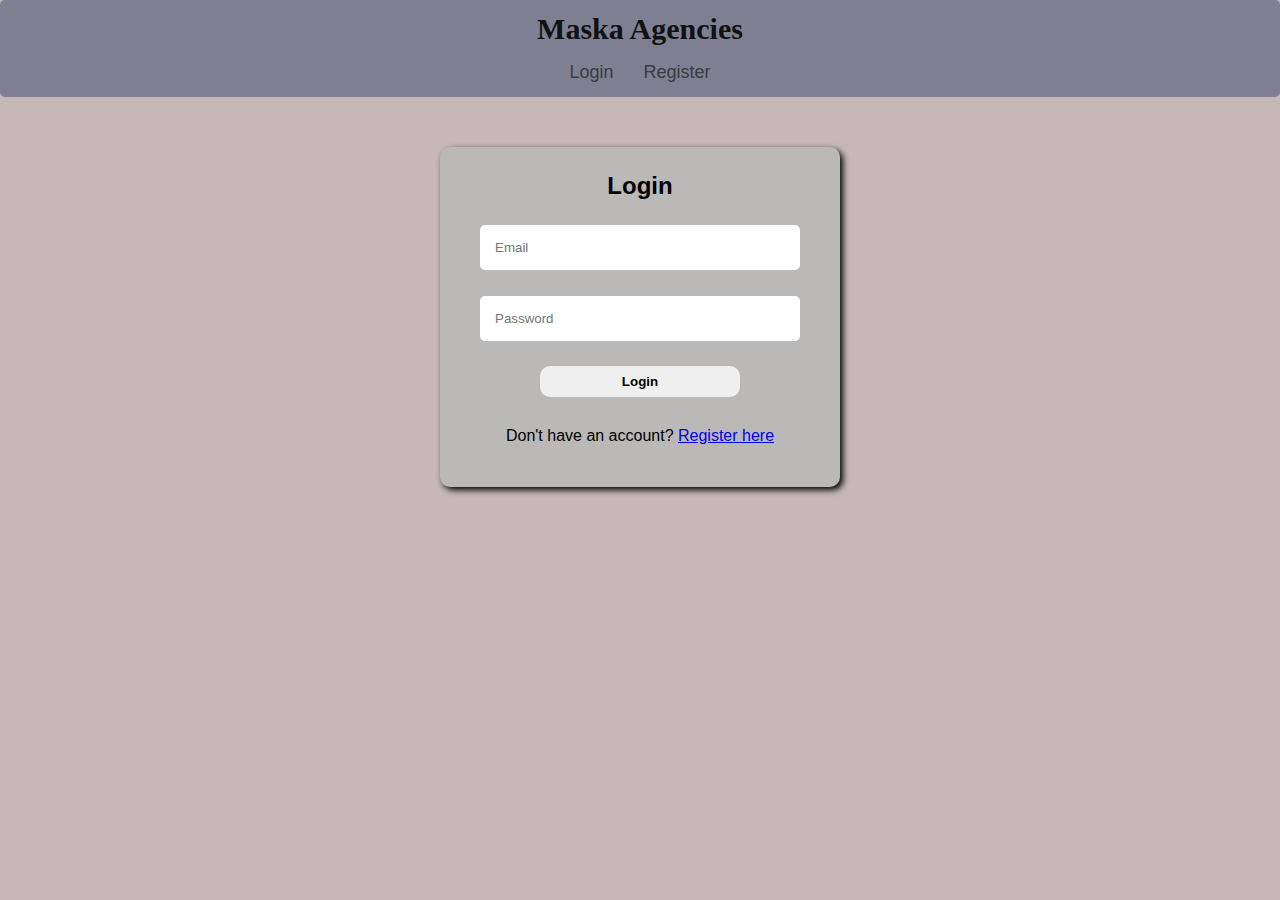
<file: index.html>
<!DOCTYPE html>
<html lang="en">
<head>
    <meta charset="UTF-8">
    <meta name="viewport" content="width=device-width, initial-scale=1.0">
    <title>login</title>
    <link rel="stylesheet" href="style.css">
</head>
<body>

    <header class="header">
        <h1>Maska Agencies</h1>
        <nav class="nav1">
            <a href="index.html">Login</a>
            <a href="register.html">Register</a>
        </nav>
    </header>

    <main>
        <!--Login form-->
        <div class="login-box">
            <h2>Login</h2>
            <form id="loginform" class="login-form">
                <input id="email" type="text" name="email" placeholder="Email" required><br><br> 
                <input id="password" type="password" name="password" placeholder="Password" required><br><br>
                <button class="btn" type="submit"><b>Login</b></button>
            </form><br>
            <p id="loginMessage"></p>
            <p>Don't have an account? <a href="register.html">Register here</a></p>
        </div>
    </main>
</body>
<script src="script.js"></script>
</html>
</file>
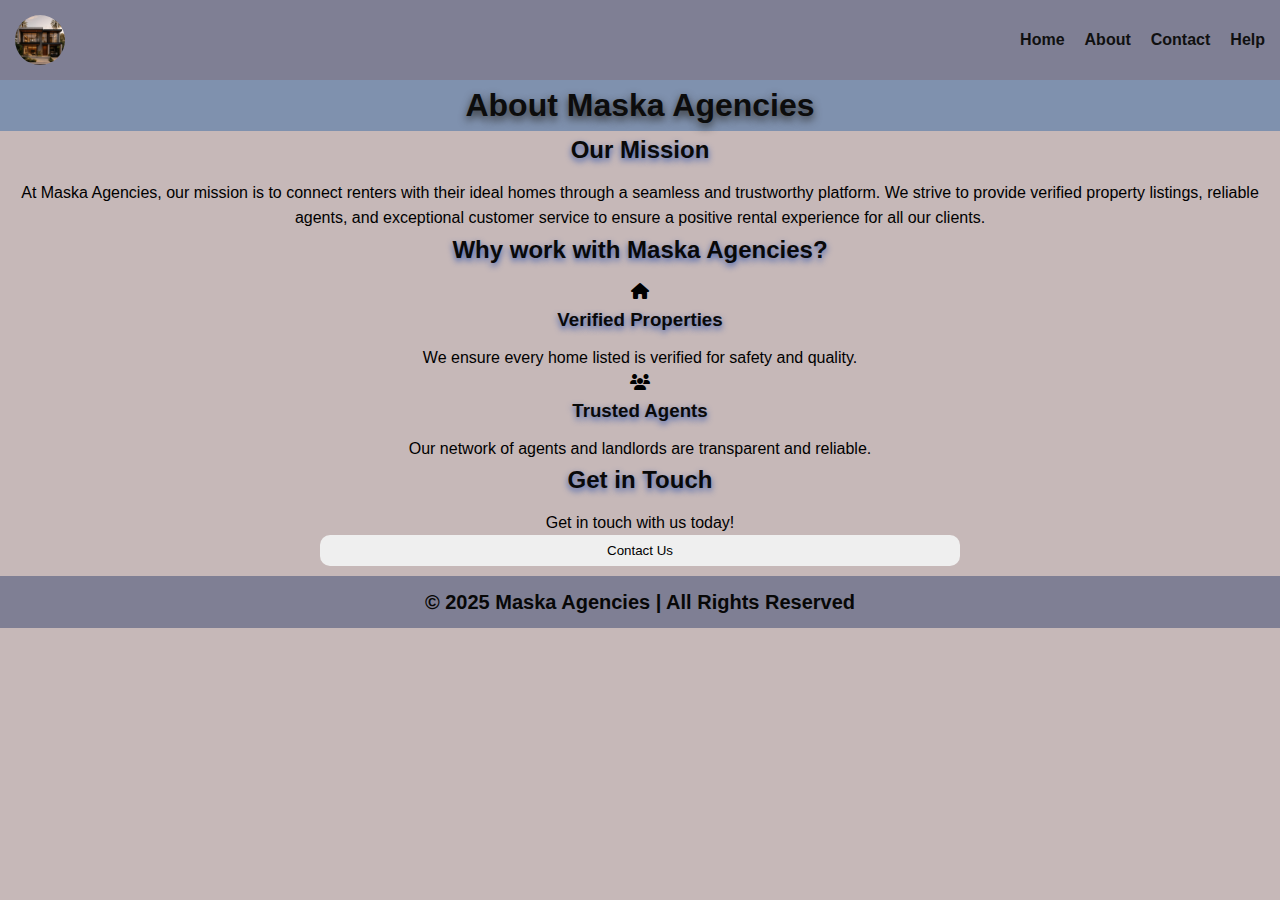
<file: about.html>
<!DOCTYPE html>
<html lang="en">
<head>
    <meta charset="UTF-8">
    <meta name="viewport" content="width=device-width, initial-scale=1.0">
    <title>about</title>
     <link rel="stylesheet" href="https://cdnjs.cloudflare.com/ajax/libs/font-awesome/6.5.0/css/all.min.css"/>

    <link rel="stylesheet" href="style.css"> 
</head>
<body>

     <!--Navigation-->
    <header class="navbar">
      
        <div class="logo"></div>
        <nav class="nav-links">
            <a href="home.html">Home</a>
            <a href="about.html">About</a>
            <a href="contact.html">Contact</a>
            <a href="help.html">Help</a>
        </nav>
    </header>

    <section class="welcome">
        <h1>About Maska Agencies</h1>
    </section>

    <section class="about-content">
        <h2>Our Mission</h2>
        <p>At Maska Agencies, our mission is to connect renters with their ideal homes
           through a seamless and trustworthy platform. We strive to provide verified property listings,
           reliable agents, and exceptional customer service to ensure a positive rental experience for all our clients.
        </p>
    </section>

  <!--why-choose-us-->
    <section class="why-choose-us">
        <h2>Why work with Maska Agencies?</h2>
        <div class="features">
            <div class="feature">
            <i class="fa fa-house"></i>
            <h3>Verified Properties</h3>
            <p>We ensure every home listed is verified for safety and quality.</p>
            </div>

            <div class="feature">
            <i class="fa fa-users"></i>
            <h3>Trusted Agents</h3>
            <p>Our network of agents and landlords are transparent and reliable.</p>
            </div>
        </div>
    </section>

    <section class="contact-cta">
        <h2>Get in Touch</h2>
        <p>Get in touch with us today!</p>
        <a href="contact.html"><button class="btn">Contact Us</button></a>
    </section>


    <!--footer-->
    <footer class="footer">
        <p>&copy; 2025 Maska Agencies | All Rights Reserved</p>
    </footer>
    
</body>
</html>
</file>
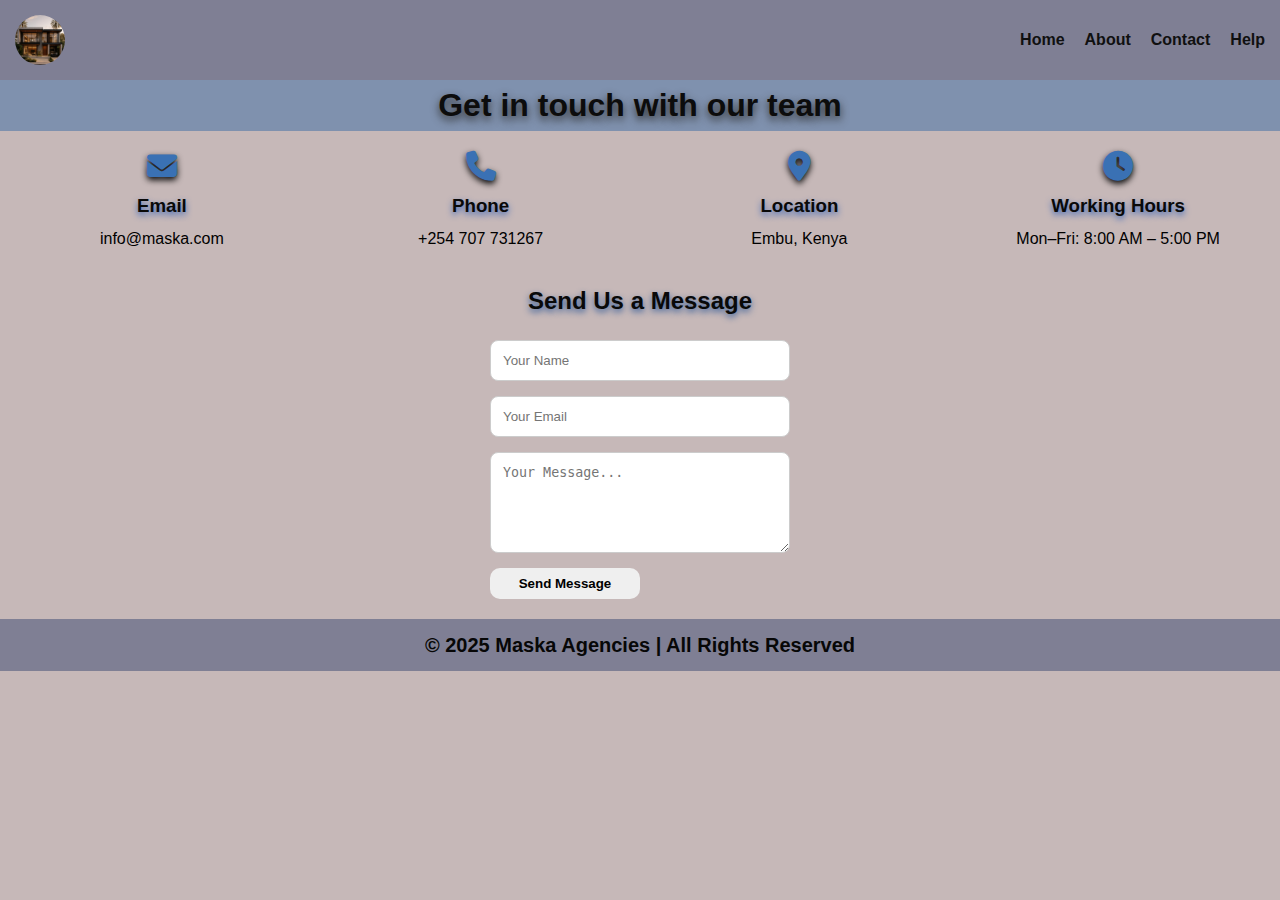
<file: contact.html>
<!DOCTYPE html>
<html lang="en">
<head>
    <meta charset="UTF-8">
    <meta name="viewport" content="width=device-width, initial-scale=1.0">
    <title>contact</title>
    <link rel="stylesheet" href="https://cdnjs.cloudflare.com/ajax/libs/font-awesome/6.5.0/css/all.min.css"/>

    <link rel="stylesheet" href="style.css">
</head>
<body>

     <!--Navigation-->
    <header class="navbar">
      
        <div class="logo"></div>
        <nav class="nav-links">
            <a href="home.html">Home</a>
            <a href="about.html">About</a>
            <a href="contact.html">Contact</a>
            <a href="help.html">Help</a>
        </nav>
    </header>

    <section class="welcome">
        <h1>Get in touch with our team</h1>
    </section>

    <section class="contact-info">
        <div class="info-box">
            <i class="fa fa-envelope"></i>
            <h3>Email</h3>
            <p>info@maska.com</p>
        </div>

        <div class="info-box">
            <i class="fa fa-phone"></i>
            <h3>Phone</h3>
            <p>+254 707 731267</p>
        </div>

        <div class="info-box">
            <i class="fa fa-location-dot"></i>
            <h3>Location</h3>
            <p>Embu, Kenya</p>
        </div>

        <div class="info-box">
            <i class="fa fa-clock"></i>
            <h3>Working Hours</h3>
            <p>Mon–Fri: 8:00 AM – 5:00 PM</p>
        </div>
    </section>

    <section class="contact-form">
        <h2>Send Us a Message</h2>
        <form>
            <input type="text" name="name" placeholder="Your Name" required>
            <input type="email" name="email" placeholder="Your Email" required>
            <textarea name="message" rows="5" placeholder="Your Message..." required></textarea>
            <button class="btn" type="submit"><b>Send Message</b></button>
            </form>
        </form>
    </section>


    <!--footer-->
    <footer class="footer">
        <p>&copy; 2025 Maska Agencies | All Rights Reserved</p>
    </footer>
    
</body>
</html>
</file>
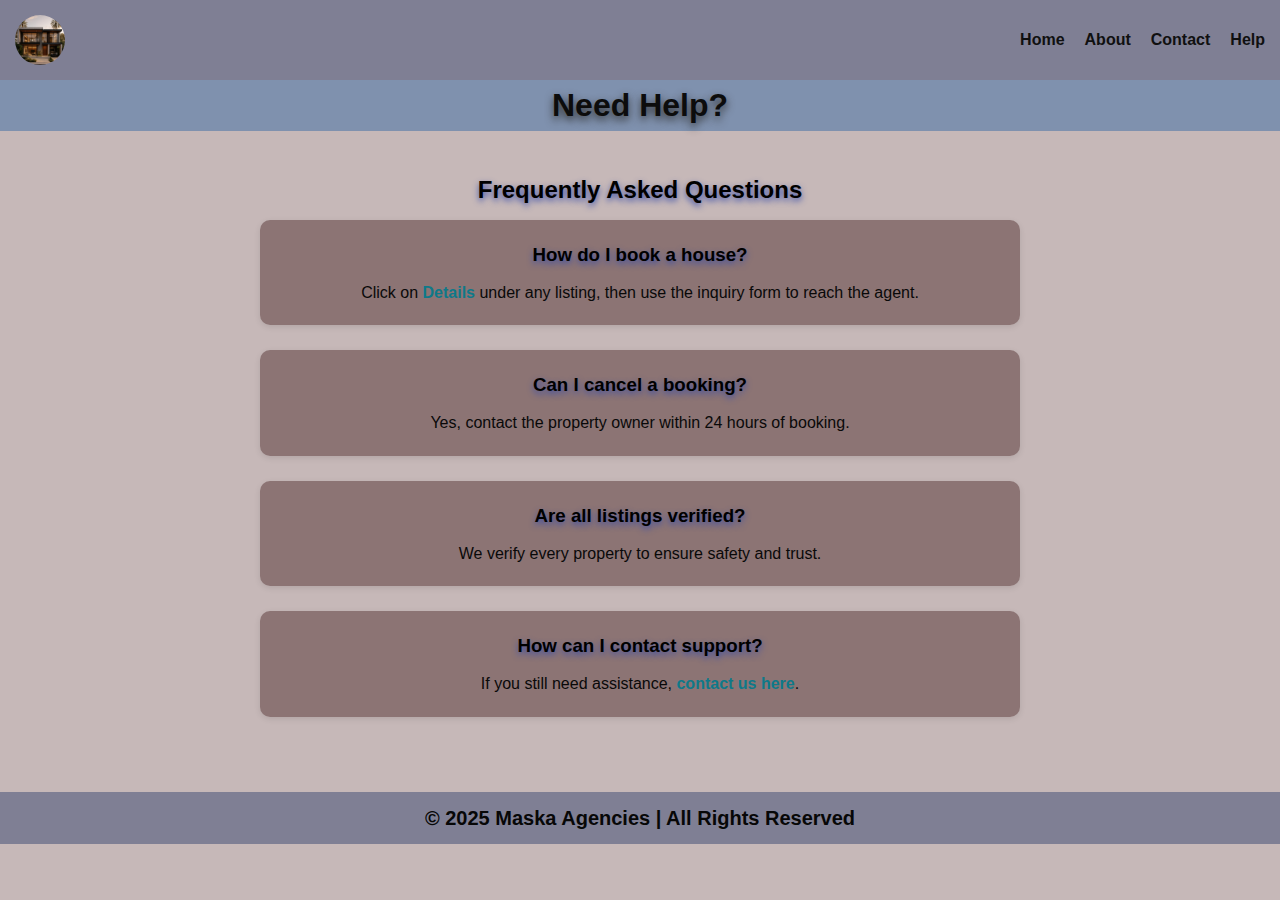
<file: help.html>
<!DOCTYPE html>
<html lang="en">
<head>
    <meta charset="UTF-8">
    <meta name="viewport" content="width=device-width, initial-scale=1.0">
    <title>help</title>
     <link rel="stylesheet" href="https://cdnjs.cloudflare.com/ajax/libs/font-awesome/6.5.0/css/all.min.css"/>

    <link rel="stylesheet" href="style.css">
</head>
<body class="body">

     <!--Navigation-->
    <header class="navbar">
      
        <div class="logo"></div>
        <nav class="nav-links">
            <a href="home.html">Home</a>
            <a href="about.html">About</a>
            <a href="contact.html">Contact</a>
            <a href="help.html">Help</a>
        </nav>
    </header>

    <!-- Help Header -->
    <section class="welcome">
        <h1>Need Help?</h1>
    </section>

    <!-- FAQs Section -->
    <section class="faqs">
        <h2>Frequently Asked Questions</h2>
        <div class="faq-item">
            <h3>How do I book a house?</h3>
            <p>Click on <a href="home.html"><b>Details</b></a> under any listing, then use the inquiry form to reach the agent.</p>
        </div>
        <div class="faq-item">
            <h3>Can I cancel a booking?</h3>
            <p>Yes, contact the property owner within 24 hours of booking.</p>
        </div>
        <div class="faq-item">
            <h3>Are all listings verified?</h3>
            <p>We verify every property to ensure safety and trust.</p>
        </div>
        <div class="faq-item">
            <h3>How can I contact support?</h3>
            <p>If you still need assistance, <a href="contact.html">contact us here</a>.</p>
        </div>
    </section>

    <!--footer-->
    <footer class="footer">
        <p>&copy; 2025 Maska Agencies | All Rights Reserved</p>
    </footer>
    
</body>
</html>
</file>
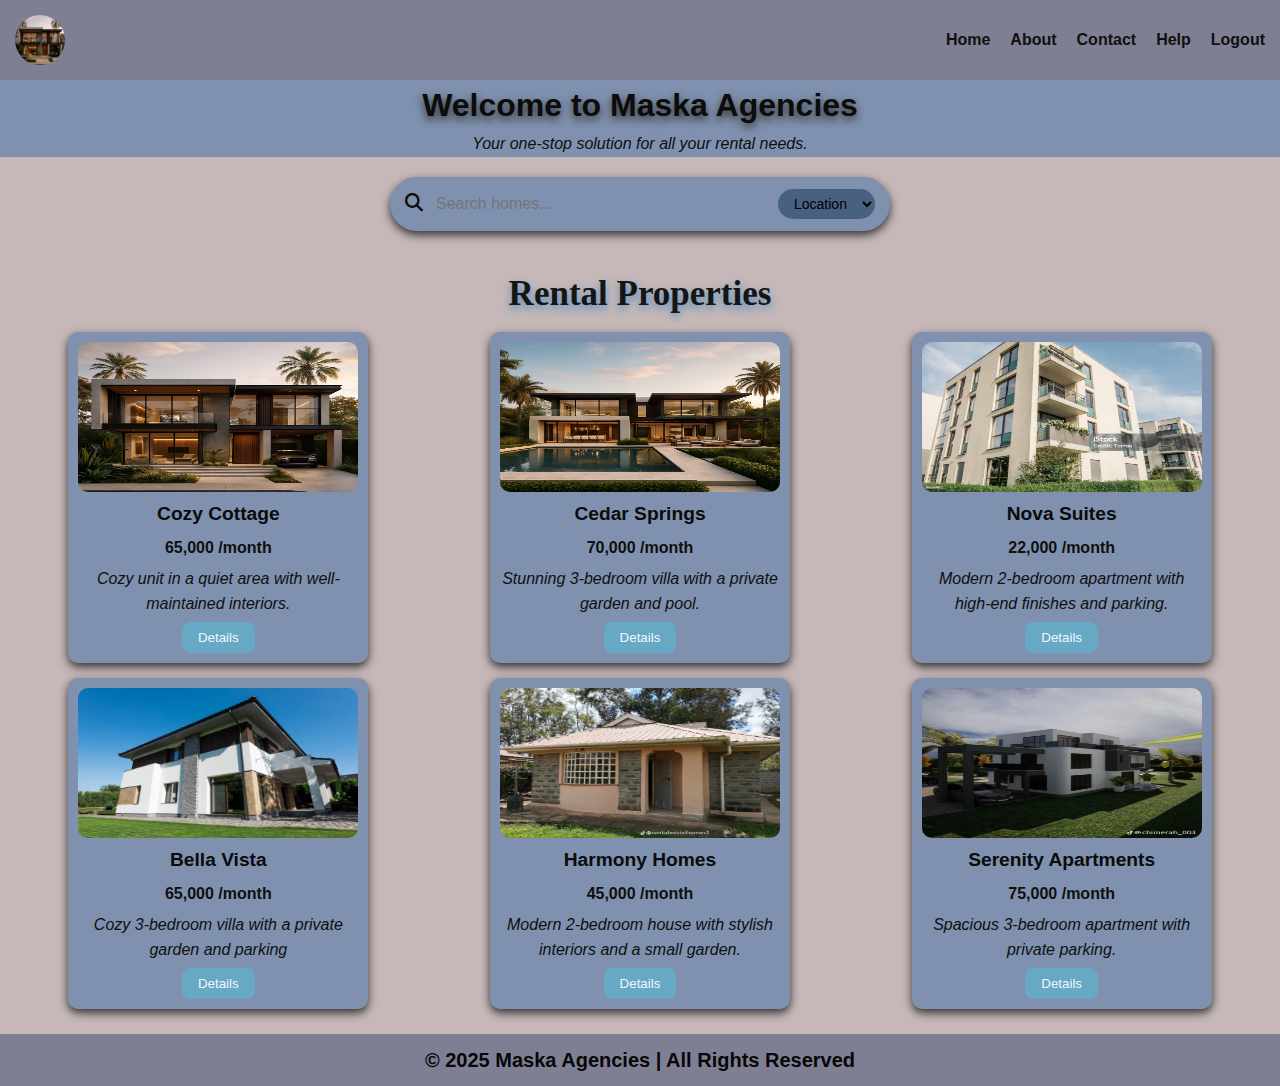
<file: home.html>
<!DOCTYPE html>
<html lang="en">
<head>
    <meta charset="UTF-8">
    <meta name="viewport" content="width=device-width, initial-scale=1.0">
    <title>Home page</title>
    <link rel="stylesheet" href="https://cdnjs.cloudflare.com/ajax/libs/font-awesome/6.5.0/css/all.min.css"/>

    <link rel="stylesheet" href="style.css"> 
</head>
<body>

    <!--Navigation-->
    <header class="navbar">
      
        <div class="logo"></div>
        <nav class="nav-links">
            <a href="home.html">Home</a>
            <a href="about.html">About</a>
            <a href="contact.html">Contact</a>
            <a href="help.html">Help</a>
            <a href="#" id="logoutlink">Logout</a>
        </nav>
    </header>

    <!--Welcome Section-->
    <section class="welcome">
        <h1>Welcome to Maska Agencies</h1>
        <p><i>Your one-stop solution for all your rental needs.</i></p>
    </section>

    <!--Search Bar-->
    <section class="search">
        <div class="search-box">
            <span class="search-icon"><i class="fa-solid fa-magnifying-glass"></i></span>
            <input type="text" placeholder="Search homes...">
            <select>
                <option value="location">Location</option>
                <option value="budget">Budget</option>
                <option value="both">Both</option>
            </select>
    </div>
    </section>

    <!--Available Homes Section-->
    <section class="homes">
        <h2>Rental Properties</h2>
        <div class="homes-grid">
            <div class="homes-card">
                <img src="house1/home.jpg" alt="home 1">
                <h3>Cozy Cottage</h3>
                <p><b>65,000 /month</b></p>
                <p><i>Cozy unit in a quiet area with well-maintained interiors.</i></p>
                <a href="house1.html"><button class="details">Details</button></a>
            </div>

            <div class="homes-card">
                <img src="house2/home.jpg" alt="home 2">
                <h3>Cedar Springs</h3>
                <p><b>70,000 /month</b></p>
                <p><i>Stunning 3-bedroom villa with a private garden and pool.</i></p>
                <a href="house2.html"><button class="details">Details</button></a>
            </div>

            <div class="homes-card">
                <img src="house3/image4.jpg" alt="home 3">
                <h3>Nova Suites</h3>
                <p><b>22,000 /month</b></p>
                <p><i>Modern 2-bedroom apartment with high-end finishes and parking.</i></p>
                <a href="house3.html"><button class="details">Details</button></a>
            </div>

            <div class="homes-card">
                <img src="house4/image1.jpg" alt="home 4">
                <h3>Bella Vista</h3>
                <p><b>65,000 /month</b></p>
                <p><i>Cozy 3-bedroom villa with a private garden and parking</i></p>
                <a href="house4.html"><button class="details">Details</button></a>
            </div>

            <div class="homes-card">
                <img src="house5/home.jpg" alt="home 5">
                <h3>Harmony Homes</h3>
                <p><b>45,000 /month</b></p>
                <p><i>Modern 2-bedroom house with stylish interiors and a small garden.</i></p>
                <a href="house5.html"><button class="details">Details</button></a>
            </div>

            <div class="homes-card">
                <img src="house6/home1.jpg" alt="home 6">
                <h3>Serenity Apartments</h3>
                <p><b>75,000 /month</b></p>
                <p><i>Spacious 3-bedroom apartment with private parking.</i></p>
                <a href="house6.html"><button class="details">Details</button></a>
            </div>
        </div>
    </section>

    <!--footer-->
    <footer class="footer">
        <p>&copy; 2025 Maska Agencies | All Rights Reserved</p>
    </footer>
    
</body>
<script src="script.js"></script>
</html>
</file>
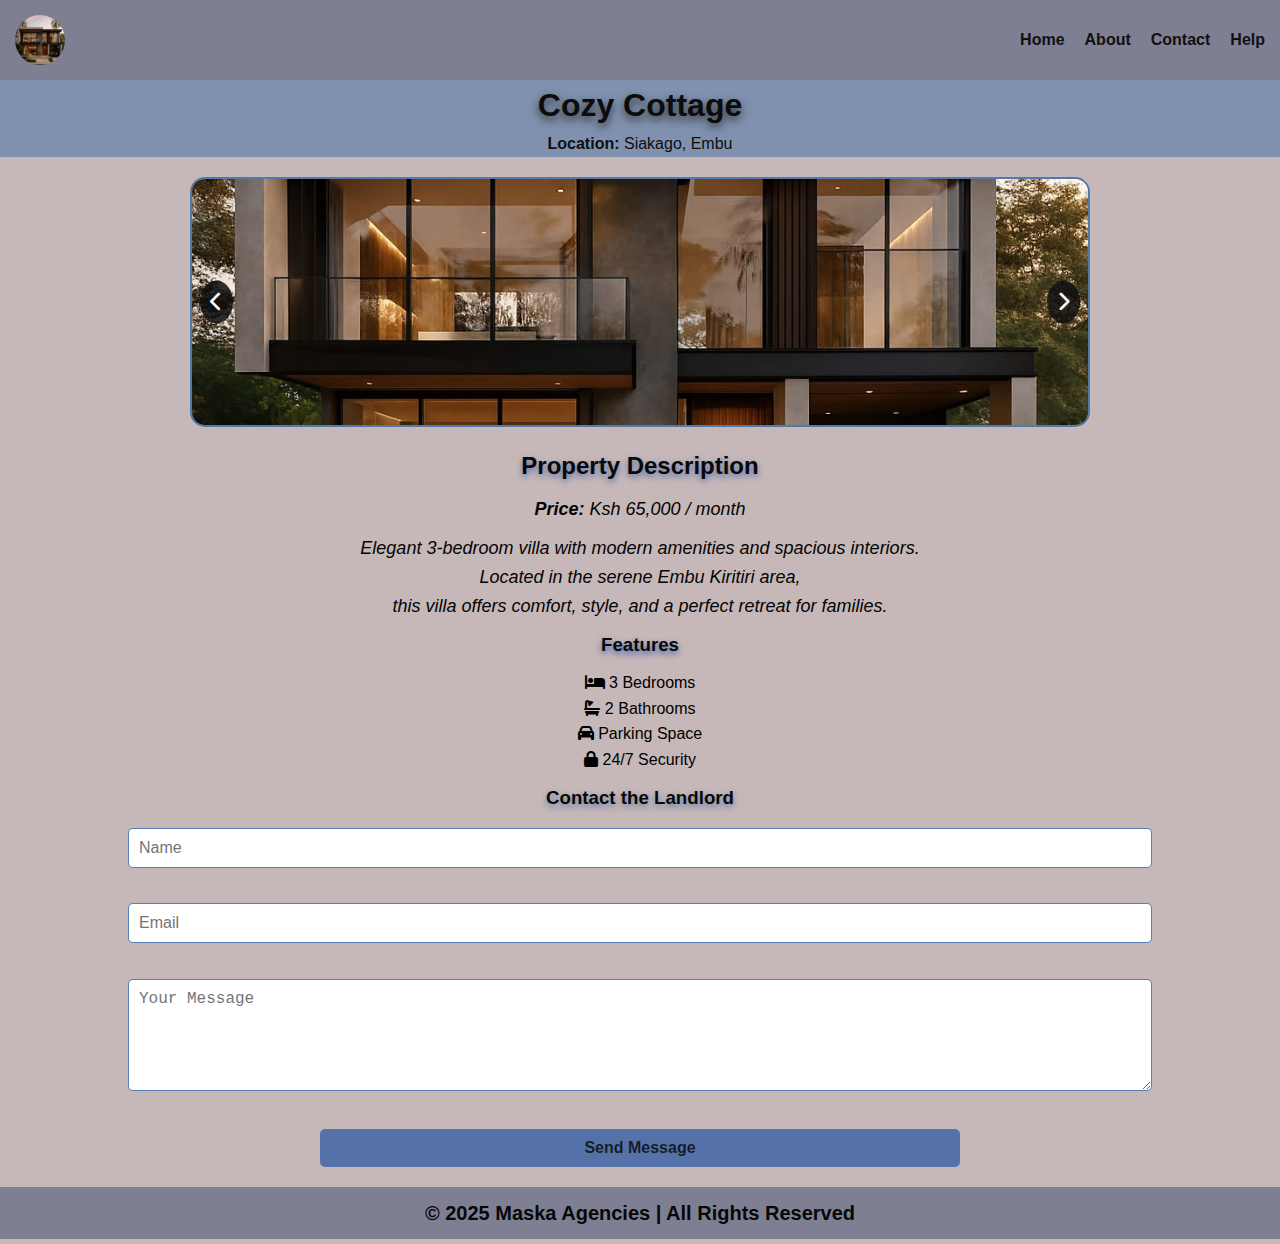
<file: house1.html>
<!DOCTYPE html>
<html lang="en">
<head>
    <meta charset="UTF-8">
    <meta name="viewport" content="width=device-width, initial-scale=1.0">
    <title>Houses</title>
    <link rel="stylesheet" href="https://cdnjs.cloudflare.com/ajax/libs/font-awesome/6.5.0/css/all.min.css"/>

    <link rel="stylesheet" href="style.css">
</head>
<body>

    <!--Navigation-->
    <header class="navbar">
      
        <div class="logo"></div>
        <nav class="nav-links">
            <a href="home.html">Home</a>
            <a href="about.html">About</a>
            <a href="contact.html">Contact</a>
            <a href="help.html">Help</a>
        </nav>
    </header>

    <main>

    <!--Home Header-->
    <section class="welcome">
        <h1>Cozy Cottage</h1>
        <p><b>Location:</b> Siakago, Embu</p>
    </section>

        <!--image gallery-->
        <section class="image-gallery">
            <div class="image-container">
                <button class="prev"><i class="fa fa-chevron-left"></i></button>
                <div class="image-thumbnails">
                    <img src="house1/home.jpg" alt="blue villa">
                    <img src="house1/home1.jpg" alt="blue villa">
                    <img src="house1/home2.jpg" alt="blue villa">
                    <img src="house1/home3.jpg" alt="blue villa">
                    <img src="house1/home4.jpg" alt="blue villa">
                </div>
                <button class="next"><i class="fa fa-chevron-right"></i></button>
            </div>
        </section>

        <!--description-->
        <section class="description">
            <h2>Property Description</h2>
            <p><b>Price:</b> <i>Ksh 65,000 / month </i></p>
            <p>Elegant 3-bedroom villa with modern amenities and spacious interiors.<br> 
               Located in the serene Embu Kiritiri area,<br> this villa offers comfort,
               style, and a perfect retreat for families.
            </p>
        </section>

        <!--Features-->
        <section class="features">
            <h3>Features</h3>
            <ul>
                <li><i class="fa-solid fa-bed"></i> 3 Bedrooms</li>
                <li><i class="fa-solid fa-bath"></i> 2 Bathrooms</li>
                <li><i class="fa-solid fa-car"></i> Parking Space</li>
                <li><i class="fa-solid fa-lock"></i> 24/7 Security</li>
            </ul>
        </section>

        <!--landlord-->
        <section class="landlord">
            <h3>Contact the Landlord</h3>
            <form class="landlord-form">
                <input type="text" name="name" placeholder="Name" required><br><br>
                <input type="email" name="email" placeholder="Email" required><br><br>
                <textarea name="message" placeholder="Your Message" rows="5" required></textarea><br><br>
                <button class="btn" type="submit"><b>Send Message</b></button>
            </form>

    </main>    

        <!--footer-->
    <footer class="footer">
        <p>&copy; 2025 Maska Agencies | All Rights Reserved</p>
    </footer>
 
</body>
<script src="script.js"></script>
</html>
</file>
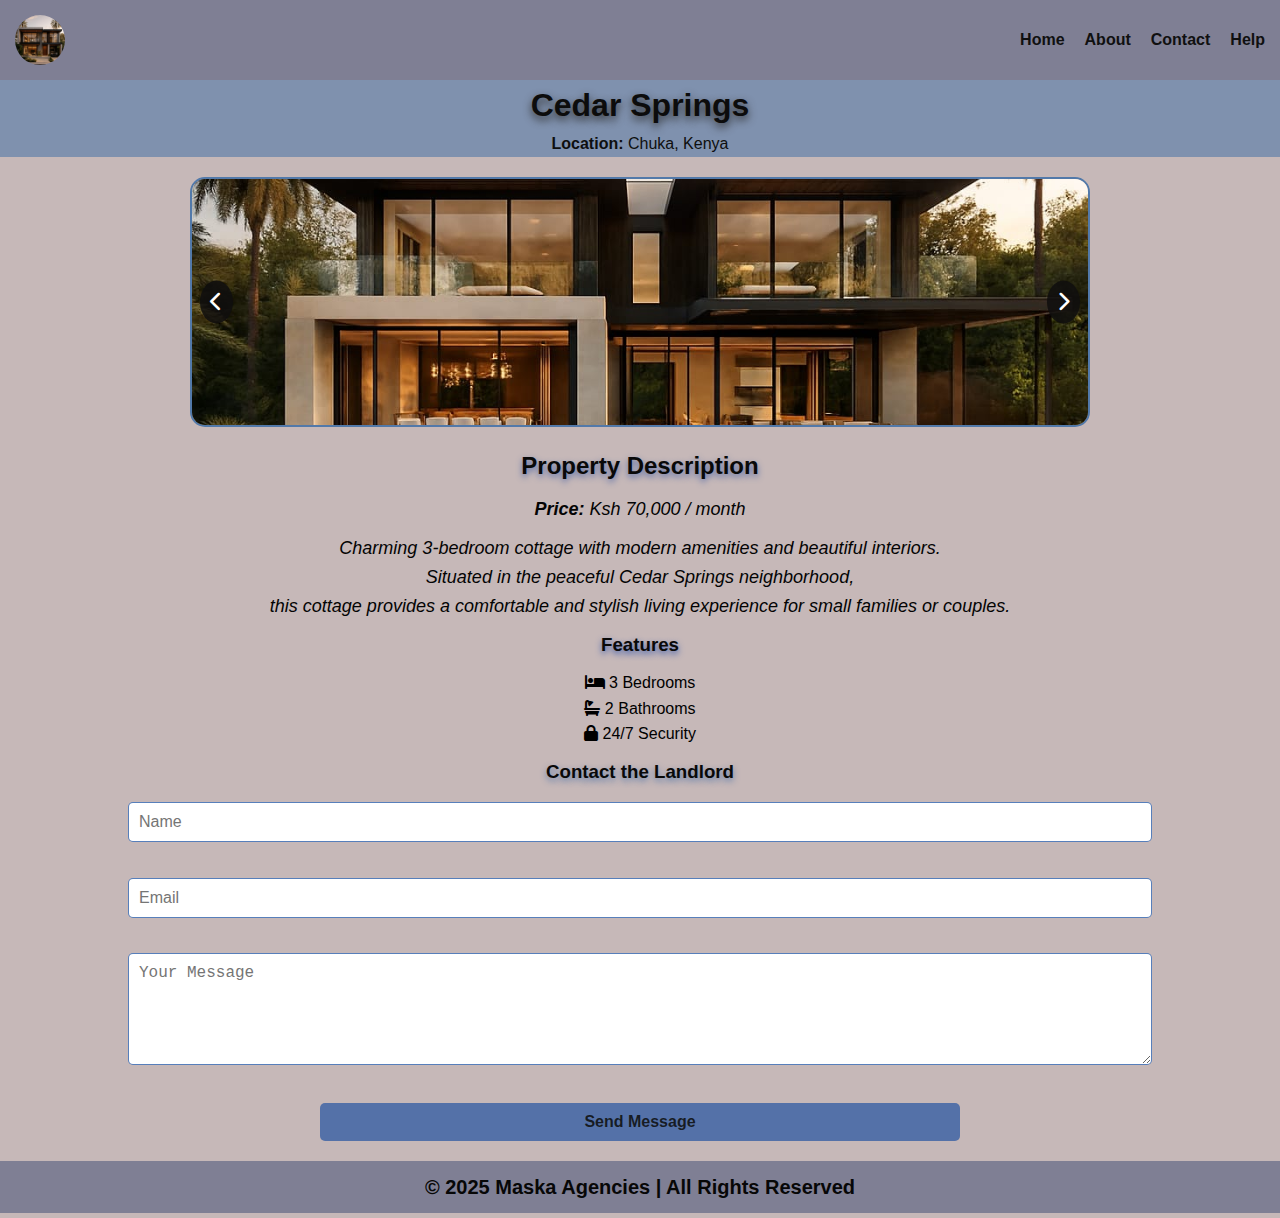
<file: house2.html>
<!DOCTYPE html>
<html lang="en">
<head>
    <meta charset="UTF-8">
    <meta name="viewport" content="width=device-width, initial-scale=1.0">
    <title>Houses</title>
    <link rel="stylesheet" href="https://cdnjs.cloudflare.com/ajax/libs/font-awesome/6.5.0/css/all.min.css"/>

    <link rel="stylesheet" href="style.css">
</head>
<body>

    <!--Navigation-->
    <header class="navbar">
      
        <div class="logo"></div>
        <nav class="nav-links">
            <a href="home.html">Home</a>
            <a href="about.html">About</a>
            <a href="contact.html">Contact</a>
            <a href="help.html">Help</a>
        </nav>
    </header>

    <main>

    <!--Home Header-->
    <section class="welcome">
        <h1>Cedar Springs</h1>
        <p><b>Location:</b> Chuka, Kenya</p>
    </section>

        <!--image gallery-->
        <section class="image-gallery">
            <div class="image-container">
                <button class="prev"><i class="fa fa-chevron-left"></i></button>
                <div class="image-thumbnails">
                    <img src="house2/home.jpg" alt="blue villa">
                    <img src="house2/home1.jpg" alt="blue villa">
                    <img src="house2/home2.jpg" alt="blue villa">
                    <img src="house2/home3.jpg" alt="blue villa">
                    <img src="house2/home4.jpg" alt="blue villa">
                    <img src="house2/home5.jpg" alt="blue villa">
                </div>
                <button class="next"><i class="fa fa-chevron-right"></i></button>
            </div>
        </section>

        <!--description-->
        <section class="description">
            <h2>Property Description</h2>
            <p><b>Price:</b> <i>Ksh 70,000 / month </i></p>
            <p>Charming 3-bedroom cottage with modern amenities and beautiful interiors.<br> 
               Situated in the peaceful Cedar Springs neighborhood,<br> this cottage provides
               a comfortable and stylish living experience for small families or couples.
            </p>
        </section>

        <!--Features-->
        <section class="features">
            <h3>Features</h3>
            <ul>
                <li><i class="fa-solid fa-bed"></i> 3 Bedrooms</li>
                <li><i class="fa-solid fa-bath"></i> 2 Bathrooms</li>
                <li><i class="fa-solid fa-lock"></i> 24/7 Security</li>
            </ul>
        </section>

        <!--landlord-->
        <section class="landlord">
            <h3>Contact the Landlord</h3>
            <form class="landlord-form">
                <input type="text" name="name" placeholder="Name" required><br><br>
                <input type="email" name="email" placeholder="Email" required><br><br>
                <textarea name="message" placeholder="Your Message" rows="5" required></textarea><br><br>
                <button class="btn" type="submit"><b>Send Message</b></button>
            </form>

    </main>    

        <!--footer-->
    <footer class="footer">
        <p>&copy; 2025 Maska Agencies | All Rights Reserved</p>
    </footer>
 
</body>
<script src="script.js"></script>
</html>
</file>
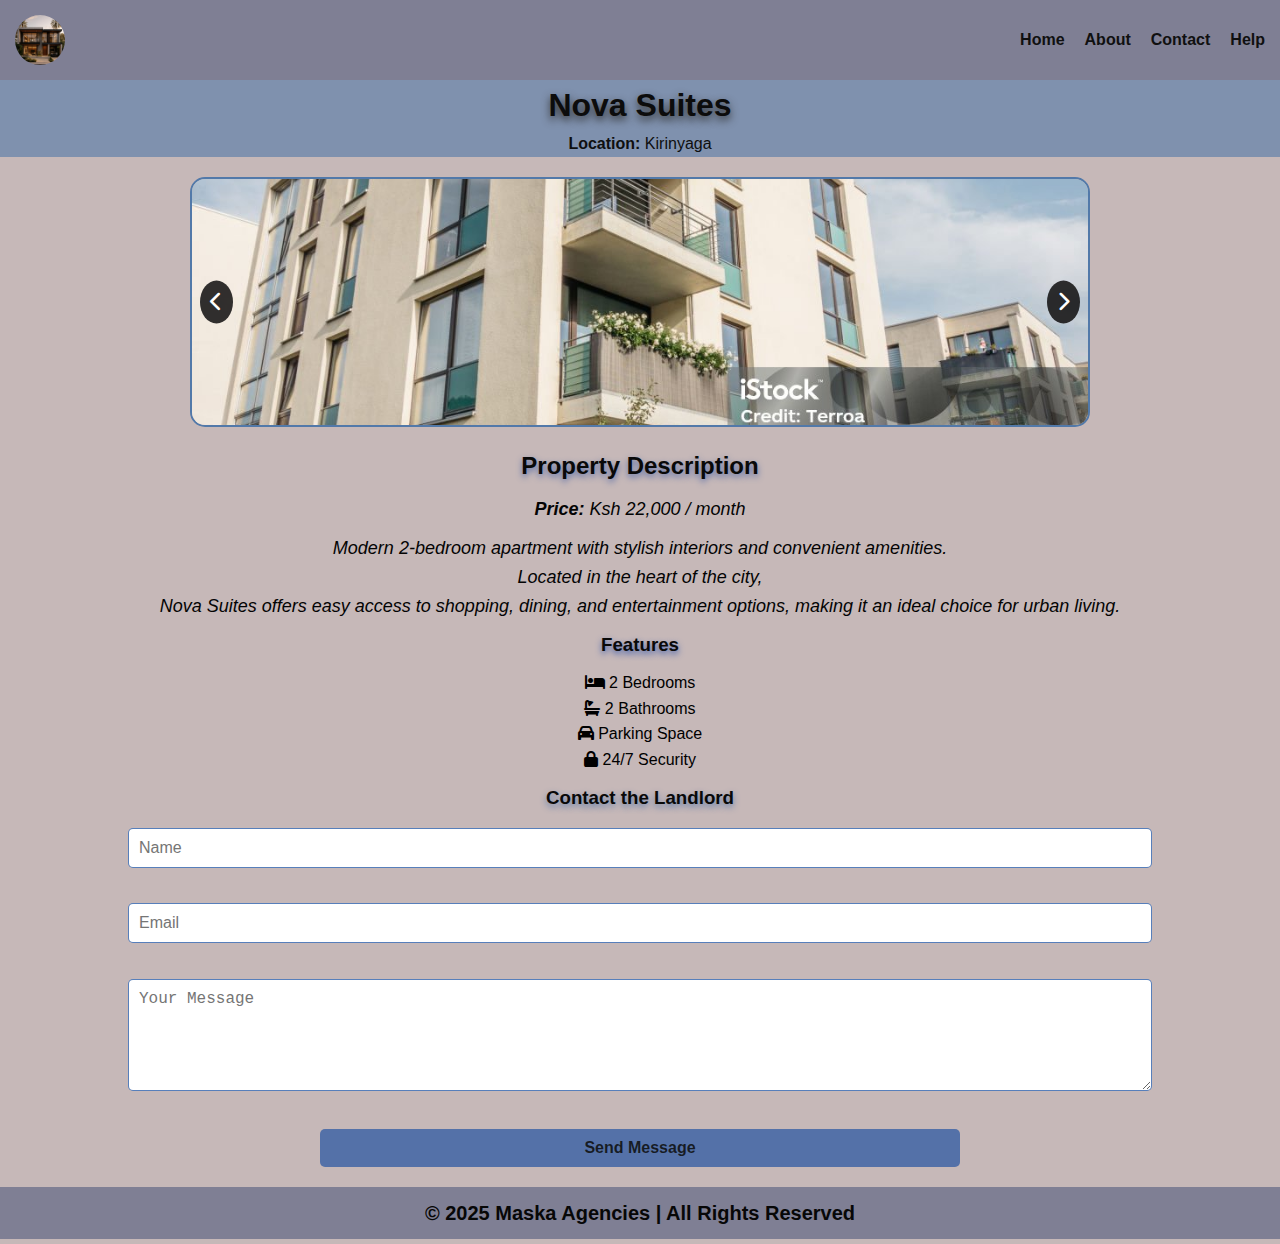
<file: house3.html>
<!DOCTYPE html>
<html lang="en">
<head>
    <meta charset="UTF-8">
    <meta name="viewport" content="width=device-width, initial-scale=1.0">
    <title>Houses</title>
    <link rel="stylesheet" href="https://cdnjs.cloudflare.com/ajax/libs/font-awesome/6.5.0/css/all.min.css"/>

    <link rel="stylesheet" href="style.css">
</head>
<body>

    <!--Navigation-->
    <header class="navbar">
      
        <div class="logo"></div>
        <nav class="nav-links">
            <a href="home.html">Home</a>
            <a href="about.html">About</a>
            <a href="contact.html">Contact</a>
            <a href="help.html">Help</a>
        </nav>
    </header>

    <main>

    <!--Home Header-->
    <section class="welcome">
        <h1>Nova Suites</h1>
        <p><b>Location:</b> Kirinyaga</p>
    </section>

        <!--image gallery-->
        <section class="image-gallery">
            <div class="image-container">
                <button class="prev"><i class="fa fa-chevron-left"></i></button>
                <div class="image-thumbnails">
                    <img src="house3/image4.jpg" alt="blue villa">
                    <img src="house3/home.jpg" alt="blue villa">
                    <img src="house3/home1.jpg" alt="blue villa">
                    <img src="house3/home2.jpg" alt="blue villa">
                    <img src="house3/home3.jpg" alt="blue villa">
                </div>
                <button class="next"><i class="fa fa-chevron-right"></i></button>
            </div>
        </section>

        <!--description-->
        <section class="description">
            <h2>Property Description</h2>
            <p><b>Price:</b> <i>Ksh 22,000 / month </i></p>
            <p>Modern 2-bedroom apartment with stylish interiors and convenient amenities.<br> 
               Located in the heart of the city,<br> Nova Suites offers easy access to shopping,
               dining, and entertainment options, making it an ideal choice for urban living.
        </section>

        <!--Features-->
        <section class="features">
            <h3>Features</h3>
            <ul>
                <li><i class="fa-solid fa-bed"></i> 2 Bedrooms</li>
                <li><i class="fa-solid fa-bath"></i> 2 Bathrooms</li>
                <li><i class="fa-solid fa-car"></i> Parking Space</li>
                <li><i class="fa-solid fa-lock"></i> 24/7 Security</li>
            </ul>
        </section>

        <!--landlord-->
        <section class="landlord">
            <h3>Contact the Landlord</h3>
            <form class="landlord-form">
                <input type="text" name="name" placeholder="Name" required><br><br>
                <input type="email" name="email" placeholder="Email" required><br><br>
                <textarea name="message" placeholder="Your Message" rows="5" required></textarea><br><br>
                <button class="btn" type="submit"><b>Send Message</b></button>
            </form>

    </main>    

        <!--footer-->
    <footer class="footer">
        <p>&copy; 2025 Maska Agencies | All Rights Reserved</p>
    </footer>
 
</body>
<script src="script.js"></script>
</html>
</file>
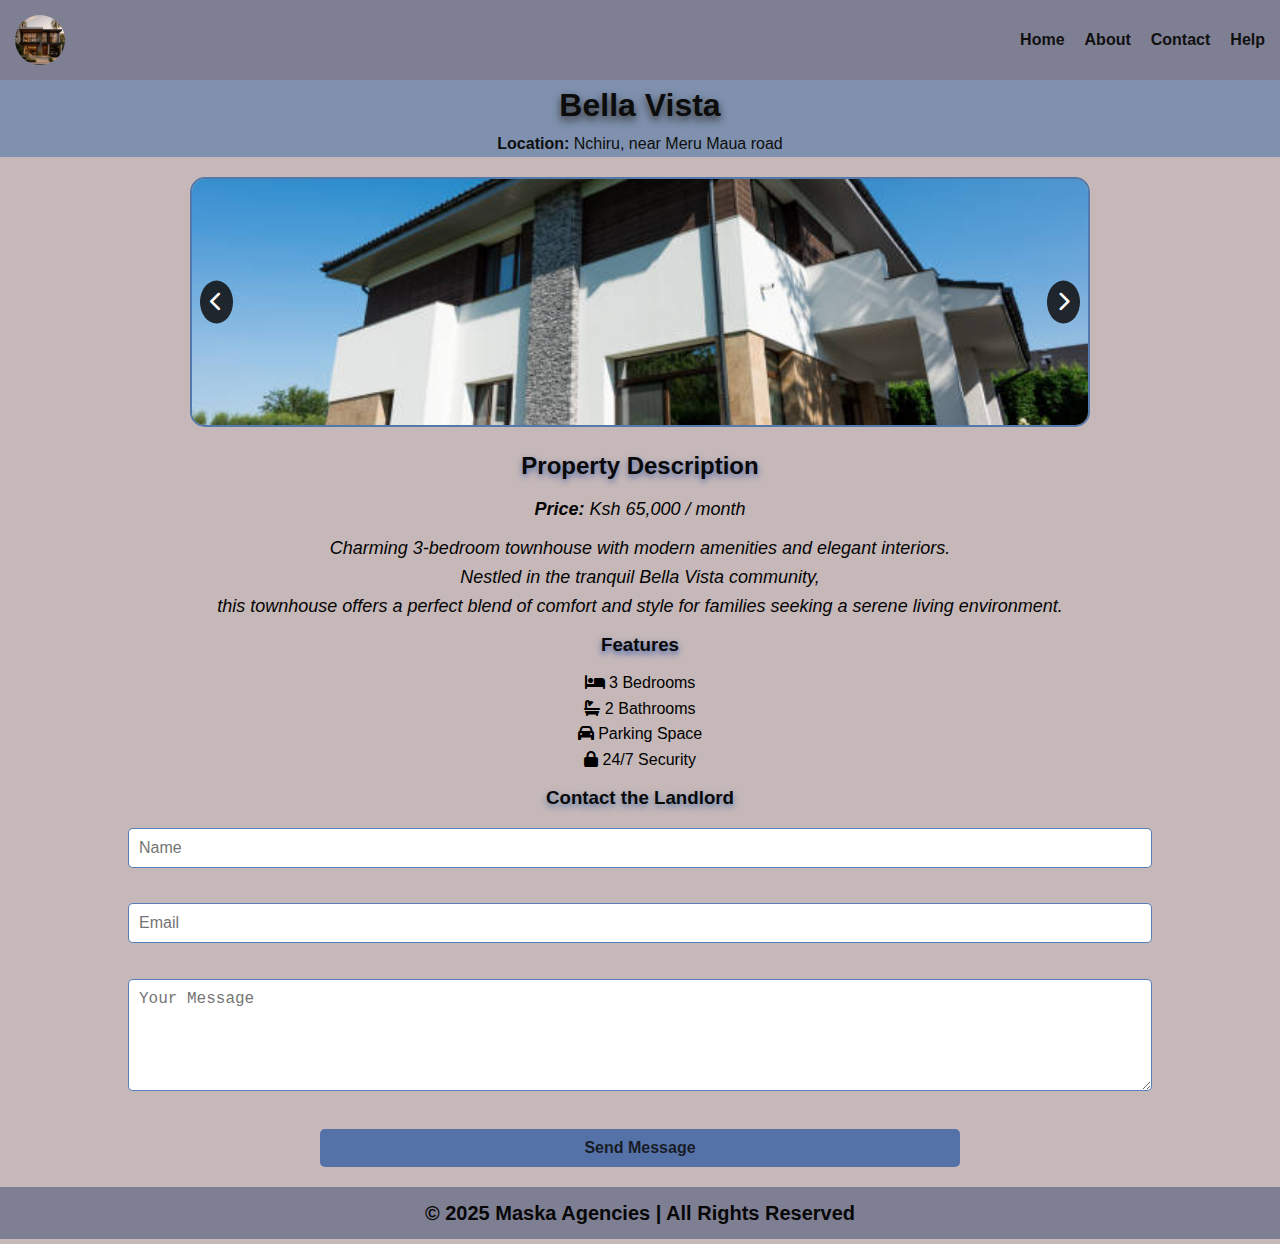
<file: house4.html>
<!DOCTYPE html>
<html lang="en">
<head>
    <meta charset="UTF-8">
    <meta name="viewport" content="width=device-width, initial-scale=1.0">
    <title>Houses</title>
    <link rel="stylesheet" href="https://cdnjs.cloudflare.com/ajax/libs/font-awesome/6.5.0/css/all.min.css"/>

    <link rel="stylesheet" href="style.css">
</head>
<body>

    <!--Navigation-->
    <header class="navbar">
      
        <div class="logo"></div>
        <nav class="nav-links">
            <a href="home.html">Home</a>
            <a href="about.html">About</a>
            <a href="contact.html">Contact</a>
            <a href="help.html">Help</a>
        </nav>
    </header>

    <main>

    <!--Home Header-->
    <section class="welcome">
        <h1>Bella Vista</h1>
        <p><b>Location:</b> Nchiru, near Meru Maua road</p>
    </section>

        <!--image gallery-->
        <section class="image-gallery">
            <div class="image-container">
                <button class="prev"><i class="fa fa-chevron-left"></i></button>
                <div class="image-thumbnails">
                    <img src="house4/image1.jpg" alt="blue villa">
                    <img src="house4/home.jpg" alt="blue villa">
                    <img src="house4/home1.jpg" alt="blue villa">
                    <img src="house4/home2.jpg" alt="blue villa">
                    <img src="house4/home3.jpg" alt="blue villa">
                    <img src="house4/home4.jpg" alt="blue villa">
                </div>
                <button class="next"><i class="fa fa-chevron-right"></i></button>
            </div>
        </section>

        <!--description-->
        <section class="description">
            <h2>Property Description</h2>
            <p><b>Price:</b> <i>Ksh 65,000 / month </i></p>
            <p>Charming 3-bedroom townhouse with modern amenities and elegant interiors.<br> 
               Nestled in the tranquil Bella Vista community,<br> this townhouse offers a perfect blend
               of comfort and style for families seeking a serene living environment.
            </p>
        </section>

        <!--Features-->
        <section class="features">
            <h3>Features</h3>
            <ul>
                <li><i class="fa-solid fa-bed"></i> 3 Bedrooms</li>
                <li><i class="fa-solid fa-bath"></i> 2 Bathrooms</li>
                <li><i class="fa-solid fa-car"></i> Parking Space</li>
                <li><i class="fa-solid fa-lock"></i> 24/7 Security</li>
            </ul>
        </section>

        <!--landlord-->
        <section class="landlord">
            <h3>Contact the Landlord</h3>
            <form class="landlord-form">
                <input type="text" name="name" placeholder="Name" required><br><br>
                <input type="email" name="email" placeholder="Email" required><br><br>
                <textarea name="message" placeholder="Your Message" rows="5" required></textarea><br><br>
                <button class="btn" type="submit"><b>Send Message</b></button>
            </form>

    </main>    

        <!--footer-->
    <footer class="footer">
        <p>&copy; 2025 Maska Agencies | All Rights Reserved</p>
    </footer>
 
</body>
<script src="script.js"></script>
</html>
</file>
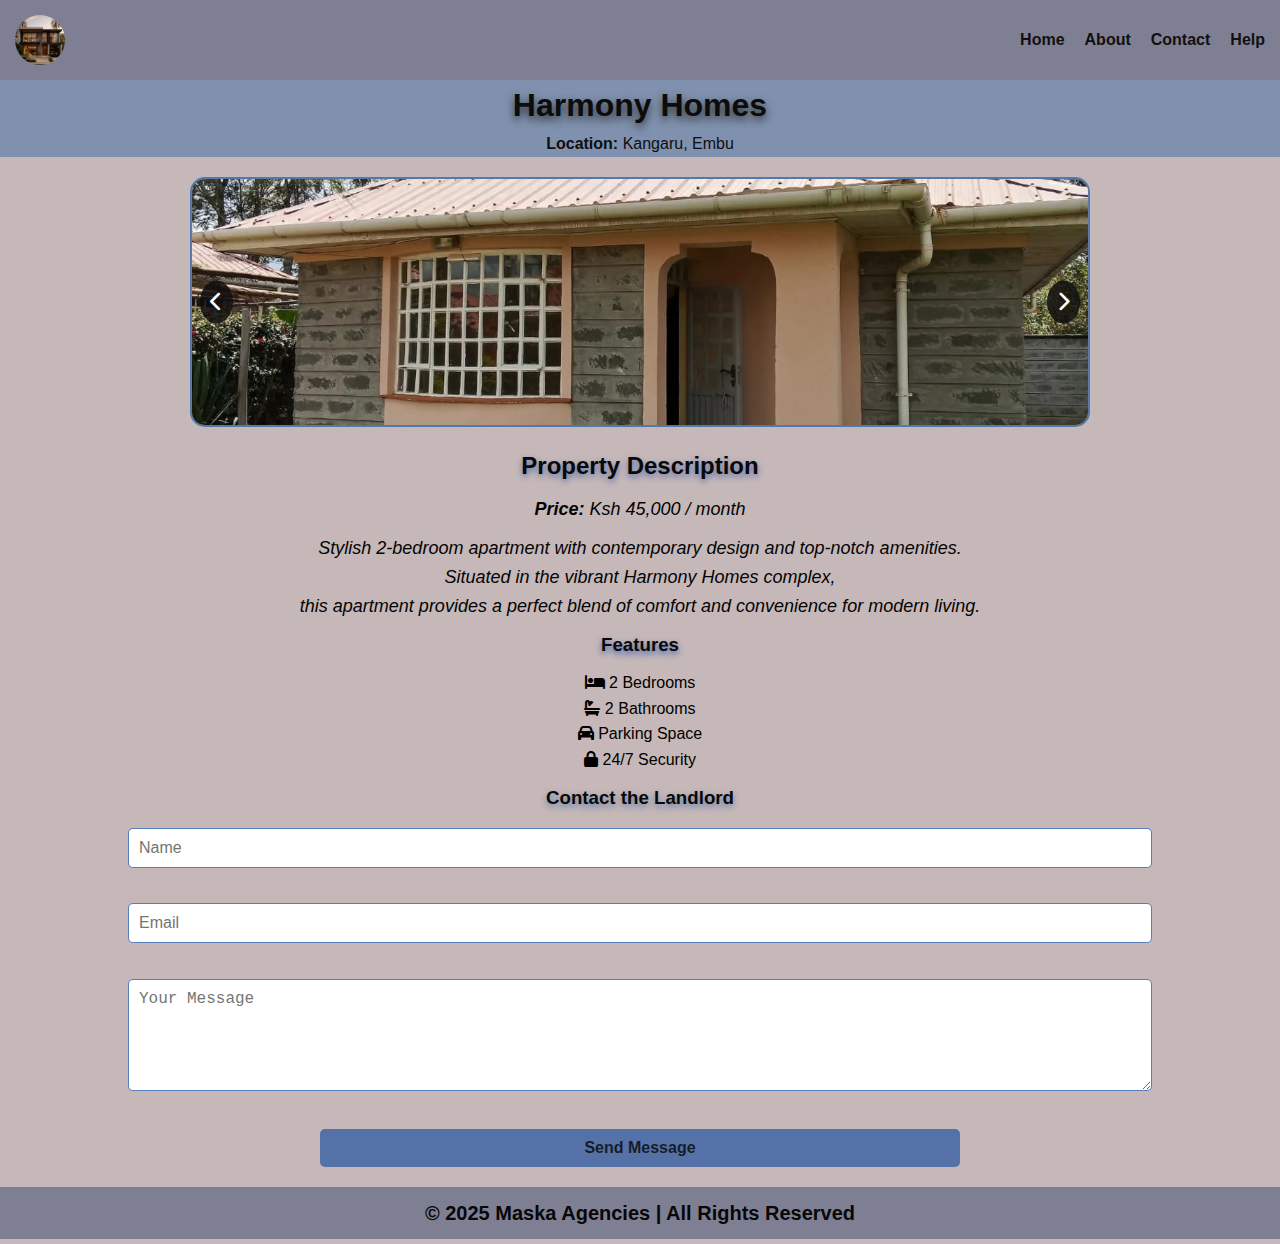
<file: house5.html>
<!DOCTYPE html>
<html lang="en">
<head>
    <meta charset="UTF-8">
    <meta name="viewport" content="width=device-width, initial-scale=1.0">
    <title>Houses</title>
    <link rel="stylesheet" href="https://cdnjs.cloudflare.com/ajax/libs/font-awesome/6.5.0/css/all.min.css"/>

    <link rel="stylesheet" href="style.css">
</head>
<body>

    <!--Navigation-->
    <header class="navbar">
      
        <div class="logo"></div>
        <nav class="nav-links">
            <a href="home.html">Home</a>
            <a href="about.html">About</a>
            <a href="contact.html">Contact</a>
            <a href="help.html">Help</a>
        </nav>
    </header>

    <main>

    <!--Home Header-->
    <section class="welcome">
        <h1>Harmony Homes</h1>
        <p><b>Location:</b> Kangaru, Embu</p>
    </section>

        <!--image gallery-->
        <section class="image-gallery">
            <div class="image-container">
                <button class="prev"><i class="fa fa-chevron-left"></i></button>
                <div class="image-thumbnails">
                    <img src="house5/home.jpg" alt="blue villa">
                    <img src="house5/home1.jpg" alt="blue villa">
                    <img src="house5/home2.jpg" alt="blue villa">
                    <img src="house5/home3.jpg" alt="blue villa">
                    <img src="house5/home4.jpg" alt="blue villa">
                    <img src="house5/home5.jpg" alt="blue villa">
                </div>
                <button class="next"><i class="fa fa-chevron-right"></i></button>
            </div>
        </section>

        <!--description-->
        <section class="description">
            <h2>Property Description</h2>
            <p><b>Price:</b> <i>Ksh 45,000 / month </i></p>
            <p>Stylish 2-bedroom apartment with contemporary design and top-notch amenities.<br> 
               Situated in the vibrant Harmony Homes complex,<br> this apartment provides a perfect
               blend of comfort and convenience for modern living.
            </p>
        </section>

        <!--Features-->
        <section class="features">
            <h3>Features</h3>
            <ul>
                <li><i class="fa-solid fa-bed"></i> 2 Bedrooms</li>
                <li><i class="fa-solid fa-bath"></i> 2 Bathrooms</li>
                <li><i class="fa-solid fa-car"></i> Parking Space</li>
                <li><i class="fa-solid fa-lock"></i> 24/7 Security</li>
            </ul>
        </section>

        <!--landlord-->
        <section class="landlord">
            <h3>Contact the Landlord</h3>
            <form class="landlord-form">
                <input type="text" name="name" placeholder="Name" required><br><br>
                <input type="email" name="email" placeholder="Email" required><br><br>
                <textarea name="message" placeholder="Your Message" rows="5" required></textarea><br><br>
                <button class="btn" type="submit"><b>Send Message</b></button>
            </form>

    </main>    

        <!--footer-->
    <footer class="footer">
        <p>&copy; 2025 Maska Agencies | All Rights Reserved</p>
    </footer>
 
</body>
<script src="script.js"></script>
</html>
</file>
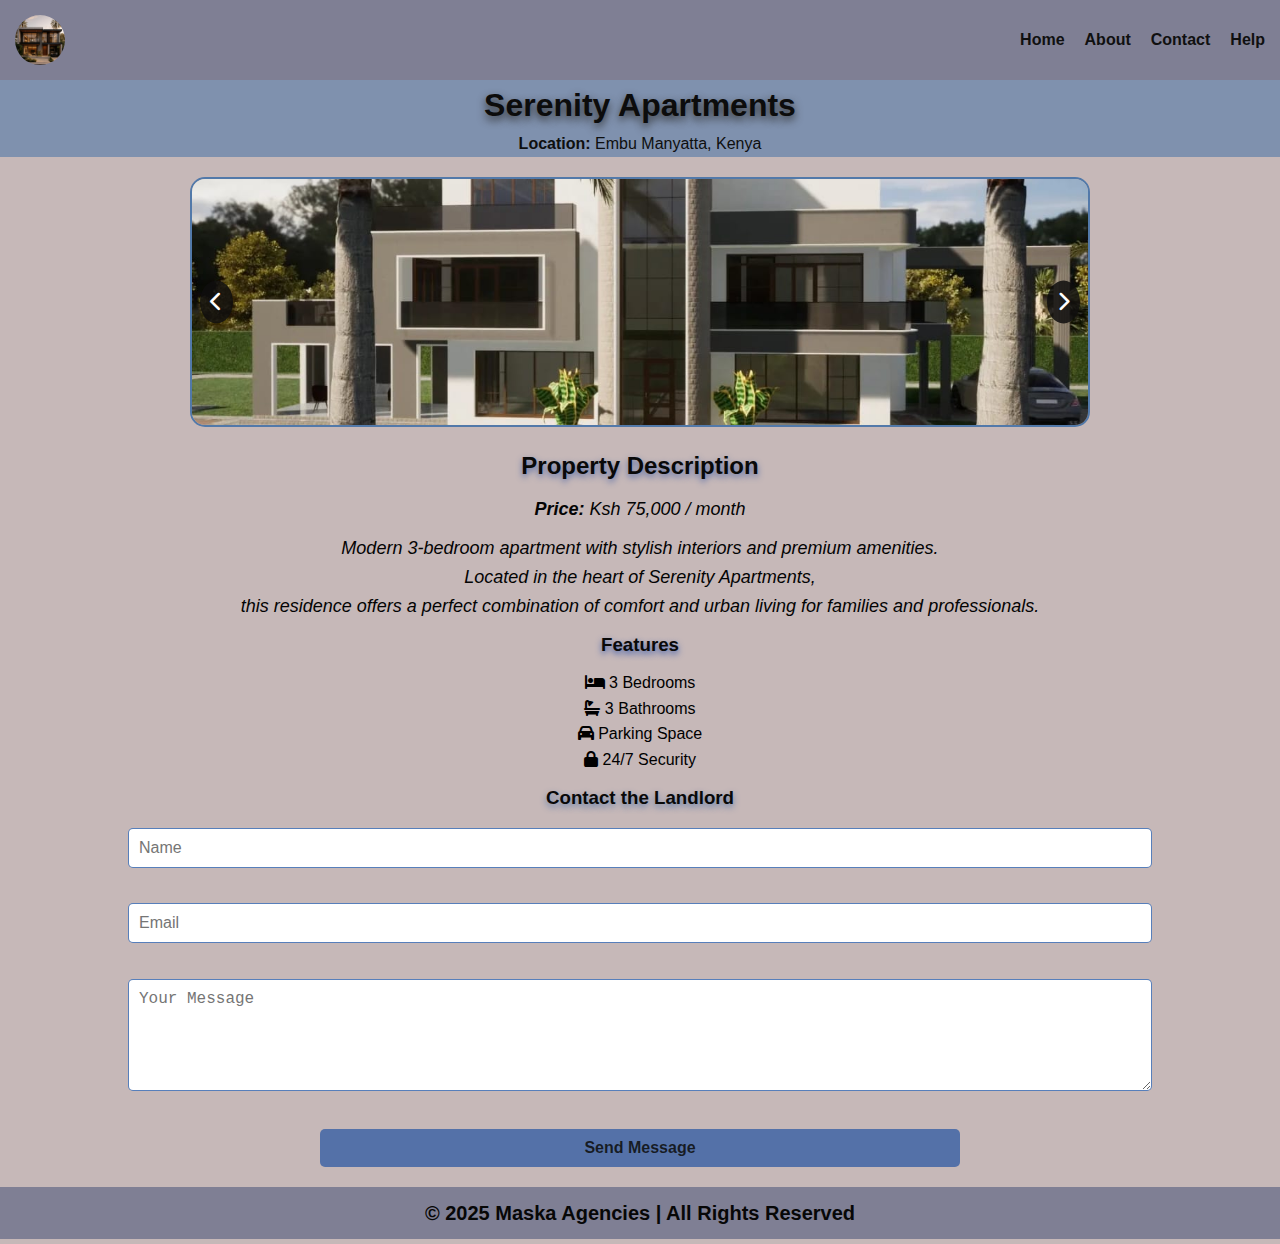
<file: house6.html>
<!DOCTYPE html>
<html lang="en">
<head>
    <meta charset="UTF-8">
    <meta name="viewport" content="width=device-width, initial-scale=1.0">
    <title>Houses</title>
    <link rel="stylesheet" href="https://cdnjs.cloudflare.com/ajax/libs/font-awesome/6.5.0/css/all.min.css"/>

    <link rel="stylesheet" href="style.css">
</head>
<body>

    <!--Navigation-->
    <header class="navbar">
      
        <div class="logo"></div>
        <nav class="nav-links">
            <a href="home.html">Home</a>
            <a href="about.html">About</a>
            <a href="contact.html">Contact</a>
            <a href="help.html">Help</a>
        </nav>
    </header>

    <main>

    <!--Home Header-->
    <section class="welcome">
        <h1>Serenity Apartments</h1>
        <p><b>Location:</b> Embu Manyatta, Kenya</p>
    </section>

        <!--image gallery-->
        <section class="image-gallery">
            <div class="image-container">
                <button class="prev"><i class="fa fa-chevron-left"></i></button>
                <div class="image-thumbnails">
                    <img src="house6/home6.jpg" alt="blue villa">
                    <img src="house6/home1.jpg" alt="blue villa">
                    <img src="house6/home2.jpg" alt="blue villa">
                    <img src="house6/home3.jpg" alt="blue villa">
                    <img src="house6/home4.jpg" alt="blue villa">
                    <img src="house6/home5.jpg" alt="blue villa">
                </div>
                <button class="next"><i class="fa fa-chevron-right"></i></button>
            </div>
        </section>

        <!--description-->
        <section class="description">
            <h2>Property Description</h2>
            <p><b>Price:</b> <i>Ksh 75,000 / month </i></p>
            <p>Modern 3-bedroom apartment with stylish interiors and premium amenities.<br> 
               Located in the heart of Serenity Apartments,<br> this residence offers a perfect
               combination of comfort and urban living for families and professionals.
            </p>
        </section>

        <!--Features-->
        <section class="features">
            <h3>Features</h3>
            <ul>
                <li><i class="fa-solid fa-bed"></i> 3 Bedrooms</li>
                <li><i class="fa-solid fa-bath"></i> 3 Bathrooms</li>
                <li><i class="fa-solid fa-car"></i> Parking Space</li>
                <li><i class="fa-solid fa-lock"></i> 24/7 Security</li>
            </ul>
        </section>

        <!--landlord-->
        <section class="landlord">
            <h3>Contact the Landlord</h3>
            <form class="landlord-form">
                <input type="text" name="name" placeholder="Name" required><br><br>
                <input type="email" name="email" placeholder="Email" required><br><br>
                <textarea name="message" placeholder="Your Message" rows="5" required></textarea><br><br>
                <button class="btn" type="submit"><b>Send Message</b></button>
            </form>

    </main>    

        <!--footer-->
    <footer class="footer">
        <p>&copy; 2025 Maska Agencies | All Rights Reserved</p>
    </footer>
 
</body>
<script src="script.js"></script>
</html>
</file>
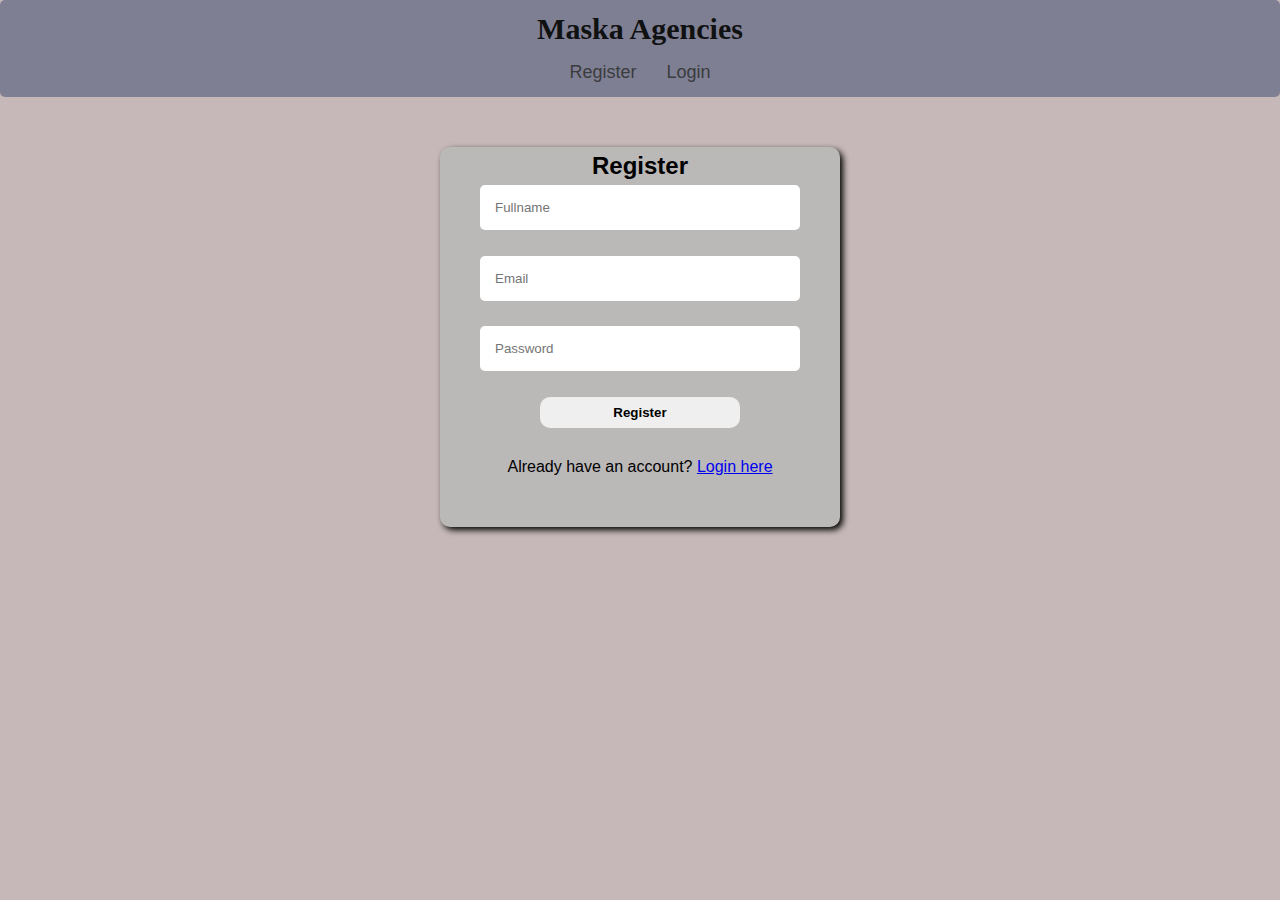
<file: register.html>
<!DOCTYPE html>
<html lang="en">
<head>
    <meta charset="UTF-8">
    <meta name="viewport" content="width=device-width, initial-scale=1.0">
    <title>Register</title>
    <link rel="stylesheet" href="style.css">
</head>
<body class="body">

    <header class="header">
        <h1>Maska Agencies</h1>
        <nav class="nav1">
            <a href="register.html">Register</a>
            <a href="index.html">Login</a>
        </nav>
    </header>

    <main>
        <!--Register form-->
        <div class="register-box">
            <h2>Register</h2>
            <form id="registerForm" class="register-form">
                <input id="fullname" type="text" name="fullname" placeholder="Fullname" required><br><br>
                <input id="email" type="email" name="email" placeholder="Email" required><br><br> 
                <input id="password" type="password" name="password" placeholder="Password" required><br><br>
                <button class="btn" type="submit"><b>Register</b></button>
            </form><br>
            <p id="registerMessage"></p>
            <p>Already have an account? <a href="login.html">Login here</a></p>
        </div>
    </main>
    
</body>
<script src="script.js"></script>
</html>
</file>
<file: style.css>
*{
    margin: 0;
    padding: 0;
    box-sizing: border-box; 
}
body{
    background-color: rgba(145, 119, 119, 0.523);
    text-align: center;
    font-family: "Poppins", sans-serif;
    line-height: 1.6;
}
.header{
    background-color: rgba(94, 100, 130, 0.675);
    padding: 5px;
    text-align: center;
    border-radius: 5px;
}
.header h1{
    color: #101111;
    font-family: "Poppins", serif;
    font-weight: 700;
    font-size: 30px;
}
.nav1{
    gap: 20px;
    display: flex;
    justify-content: center;
    text-align: center;
    cursor: pointer;
}

.nav1 a{
    text-decoration: none;
    color:rgb(58, 60, 61);
    transition: color 0.3s;
    padding: 5px;
    font-size: 18px;
}

.nav1 a:hover{
    color:rgb(137, 197, 250)
}
.login-box{
    background-color: rgba(74, 184, 184, 0.089);
    width: 400px;
    height: 340px;
    margin:auto;
    margin-top: 50px;
    border-radius: 10px;
    box-shadow: 3px 3px 6px black;
}
.login-box h2{
    padding: 20px;
}
.login-form input{
    padding: 15px;
    border: none;
    border-radius: 5px;
    outline: none;
    width: 80%;
}
.btn{
    padding: 8px;
    outline: none;
    border: none;
    align-items: center;
    border-radius: 10px;
    width: 50%;
}
.btn:hover{
    background-color: rgba(0, 162, 255, 0.274);
    padding: 10px;
    cursor: pointer;
}
.register-box{
    background-color: rgba(74, 184, 184, 0.089);
    width: 400px;
    height: 380px;
    margin:auto;
    border-radius: 10px;
    margin-top: 50px;
    box-shadow: 3px 3px 6px black;
}
.register-form input{
    padding: 15px;
    width: 80%;
    border: none;
    border-radius: 5px;
    outline: none;
}
.logo{
    width: 50px;
    height: 50px;
    background-image: url('house1/home.jpg');
    background-size: cover;
    border-radius: 50%;
}
.navbar{
    background-color: rgba(94, 100, 130, 0.675);
    display: flex;
    justify-content: space-between;
    align-items: center;
    color: rgb(14, 14, 15);
    padding: 15px;
    position: sticky;
    z-index: 10;
}

.nav-links{
    gap: 20px;
    display: flex;
}

.nav-links a{
    text-decoration: none;
    font-weight: bold;
    color:rgb(16, 16, 16);
    transition: color 0.3s;
}
.nav-links a:hover{
    color:rgb(155, 178, 198)
}
.welcome{
    background-color: rgb(127, 145, 174);
    justify-content: center;
    align-items: center;
    text-align: center;
    display: flex;
    flex-direction: column;
}

.welcome h1{
    color:rgb(12, 12, 12);
    text-shadow: #303030 0 4px 8px;
}

.welcome p{
    color:rgb(14, 15, 15);
}

.search{
    display: flex;
    justify-content: center;
    align-items: center;
    padding: 20px 0;
}

.search-box{
    display: flex;
    align-items: center;
    gap: 5px;
    background-color: rgb(127, 145, 174);
    padding: 10px 15px;
    border-radius: 50px;
    box-shadow: 0 4px 10px rgba(0, 0, 0, 0.733);
    transition: all 0.3s ease;
    width: 80%;
    max-width: 500px;
}

.search-box input{
    flex:1;
    border: none;
    outline: none;
    font-size:16px;
    padding: 8px;
    background: transparent;
}

.search-icon {
  color: #0c0b0b;
  font-size: 18px;
}

.search-box select {
    border: none;
    border-radius: 20px;
    padding: 6px 12px;
    font-size: 14px;
    cursor: pointer;
    transition: background 0.3s ease;
    outline: none;
    background-color: rgba(60, 85, 117, 0.807);
}

.search-box select:hover {
  background: rgba(32, 30, 30, 0.295);
}

.homes{
    text-align: center;
    padding: 15px;
}

.homes h2{
    font-size: 35px;
    margin-bottom: 10px;
    font-family: "Playfair Display", serif;
    font-weight: 700;
    color: #141616;
    text-shadow: 0 4px 8px rgba(55, 131, 193, 0.801);
}

.homes-grid{
    display: grid;
    grid-template-columns: repeat(3, 1fr);
    gap: 15px;
    justify-items: center;
}

@media screen and (max-width:600px){
    .homes-grid{
        grid-template-columns: repeat(2, 1fr);
        grid-auto-rows: 1fr;
        gap: 10px;
    }
}

.homes-card{
    background-color: rgb(127, 145, 174);
    border-radius: 10px;
    box-shadow: 0 4px 10px rgba(0, 0, 0, 0.733);
    padding: 10px;
    width: 100%;
    max-width: 300px;
    transition: transform 0.3s ease, box-shadow 0.3s ease;
}

.homes-card:hover{
    transform: translateY(-5px);
    box-shadow: 0 6px 14px rgba(0, 0, 0, 0.568);
}

.homes-card img{
    width: 100%;
    height: 150px;
    border-radius: 10px;
}

.homes-card h3{
    font-size: 1.2rem;
    margin-bottom: 5px;
    color: #0b0b0b;
}

.homes-card p {
    font-size: 1rem;
    margin-bottom: 5px;
    color: rgb(15, 15, 15);
}

.details{
    background-color: rgba(44, 227, 252, 0.281);
    color:aliceblue;
    padding: 0.5rem 1rem;
    border: none;
    border-radius: 8px;
    cursor:pointer;
    transition: all 0.3s ease;
}

.details:hover{
    background-color: rgba(18, 156, 236, 0.897);
}

.footer{
    background-color: rgba(94, 100, 130, 0.675);
    color: #070707;
    font-size: 20px;
    font-weight: bold;
    padding: 10px;
    margin-top: 10px;
    position: relative;
    bottom: 0;
    width: 100%;
}

.image-gallery {
    max-width: 900px;
    margin: 20px auto;
    position: relative;
}

.image-container {
    position: relative;
    overflow: hidden;
    border-radius: 12px;
}

.image-thumbnails {
    display: flex;
    transition: transform 1.1s ease;
    gap: 10px;
}

.image-thumbnails img {
    width: 100%;
    max-width: 950px;
    flex-shrink: 0;
    object-fit: cover;
    border-radius: 15px;
    height: 250px;
    border-top: 2px solid rgb(82, 121, 169);
    border-bottom: 2px solid rgb(82, 121, 169);
    border-right: 2px solid rgb(82, 121, 169);
    border-left: 2px solid rgb(82, 121, 169);
}

.prev, .next {
    position: absolute;
    top: 50%;
    transform: translateY(-50%);
    background: rgba(15, 14, 14, 0.853);
    color: white;
    border: none;
    padding: 10px;
    border-radius: 50%;
    cursor: pointer;
    font-size: 20px;
    z-index: 10;
}

.prev:hover, .next:hover {
    background: rgba(242, 242, 238, 0.9);
    color: #0b0b0b;
}

.prev {
    left: 10px;
}

.next {
    right: 10px;
}

.description h2{
    color: #090909;
    text-shadow: #546ba7 0 3px 6px;
    margin-bottom: 10px;
}
.description p{
    color: #040404;
    font-size: 18px;
    margin-bottom: 10px;
    font-style: oblique;
}

.landlord h3{
    color: #090909;
    text-shadow: #5175a8e9 0 3px 6px;
    padding: 10px;
}

.landlord-form input, .landlord-form textarea {
    width: 80%;
    padding: 10px;
    margin: 5px 0;
    border: 1px solid #3f6db1df;
    border-radius: 5px;
    font-size: 16px;
    outline: none;
}

.landlord-form button {
    background-color: #4d6ca7f0;
    color: rgba(15, 16, 16, 0.875);
    border: none;
    padding: 10px 40px;
    margin-bottom: 10px;
    border-radius: 5px;
    cursor: pointer;
    font-size: 16px;
    transition: background-color 0.3s ease;
}
.landlord-form button:hover{
    background-color: #0c0c0c;
    color:#4369b1;
}
.about-content h2{
    color: #090909;
    text-shadow: #3b5bac 0 3px 6px;
    margin-bottom: 10px;
}
.contact-cta h2{
    color: #090909;
    text-shadow: #3b5bac 0 3px 6px;
    margin-bottom: 10px;
}
.why-choose-us h2{
    color: #090909;
    text-shadow: #3b5bac 0 3px 6px;
    margin-bottom: 10px;
}
.features h3{
    color: #090909;
    text-shadow: #3b5bac 0 3px 6px;
    margin-bottom: 10px;
}
.contact-info {
  display: grid;
  grid-template-columns: repeat(auto-fit, minmax(200px, 1fr));
  gap: 15px;
  padding: 20px 10px;
  text-align: center;
}

.info-box i {
  font-size: 30px;
  color: #3a71b4;
  margin-bottom: 10px;
  text-shadow: #090909 0 3px 6px;
}

.info-box h3 {
  color: #090909;
  text-shadow: #3562b7 0 3px 6px;
  margin-bottom: 5px;
}

.contact-form {
  text-align: center;
  padding: 10px 5px;
}

.contact-form h2 {
  color: #090909;
  text-shadow: #315a97 0 3px 6px;
  margin-bottom: 20px;
}

.contact-form form {
  max-width: 300px;
  margin: auto;
  display: flex;
  flex-direction: column;
  gap: 15px;
}

.contact-form input, .contact-form textarea {
  width: 100%;
  padding: 12px;
  border-radius: 8px;
  border: 1px solid #ccc;
  outline: none;
}

.faqs {
    max-width: 800px;
    margin: 0 auto;
    padding: 40px 20px;
}

.faq-item {
    margin-bottom: 25px;
    background: #6f5353aa;
    padding: 20px;
    border-radius: 10px;
    box-shadow: 0 2px 6px rgba(0,0,0,0.1);
}

.faq-item h3, .faqs h2 {
    margin-bottom: 10px;
    text-shadow: #3a4ea8 0 3px 6px;
}

.faq-item p {
    color: #090909;
    line-height: 1.6;
}

.faq-item a {
    color: #0e7989;
    text-decoration: none;
    font-weight: bold;
}

.faq-item a:hover {
    text-decoration: underline;
}
</file>
